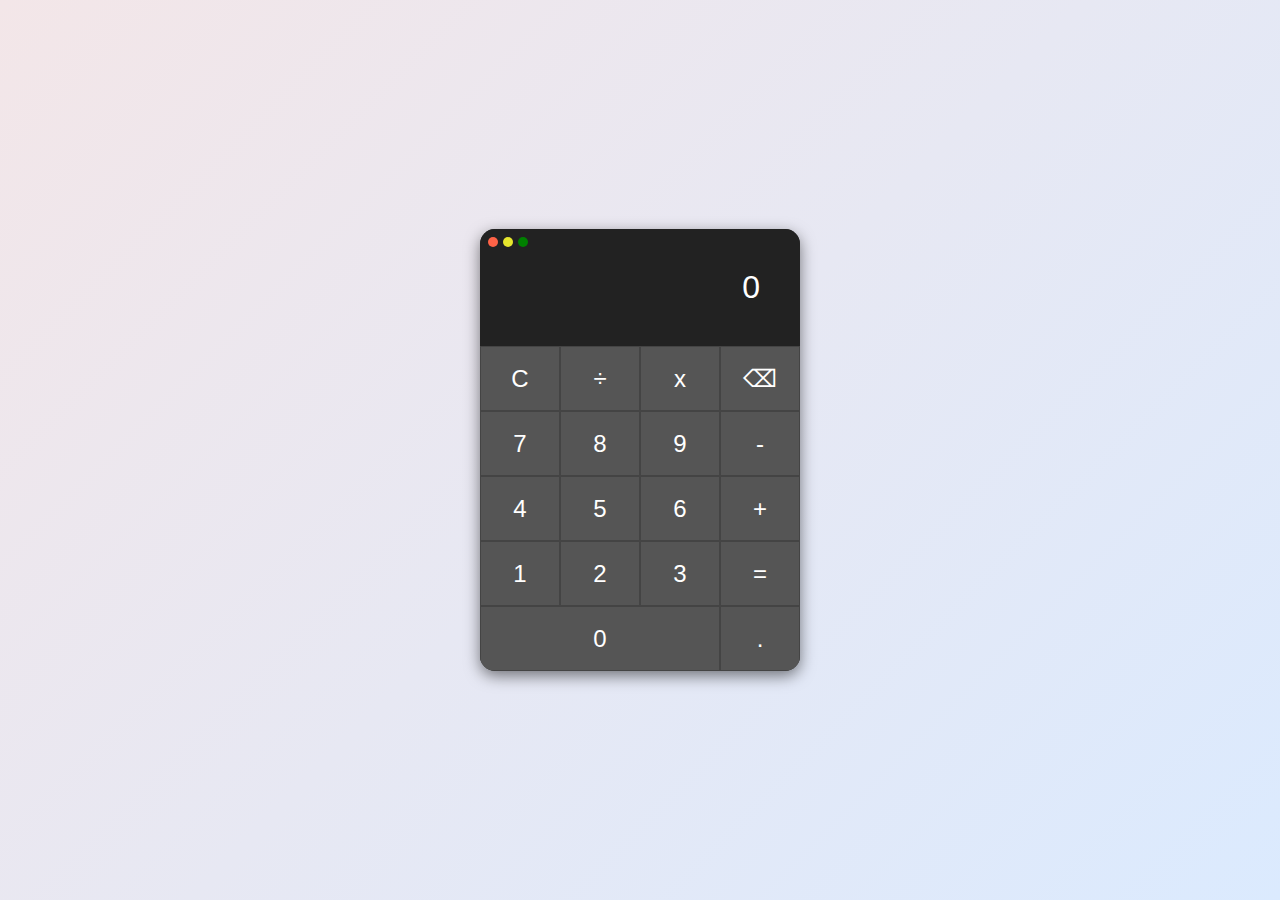
<file: index.html>
<!DOCTYPE html>
<html lang="en">
    <head>
        <meta charset="UTF-8" />
        <meta name="viewport" content="width=device-width, initial-scale=1.0" />
        <title>index</title>
        <link rel="stylesheet" href="style.css" />
    </head>
    <body>
        <div class="calculator">
            <div class="circle-wrap">
                <span></span>
                <span></span>
                <span></span>
            </div>

            <div id="result">0</div>
            <div class="buttons">
                <button class="function clear">C</button>
                <button class="function operator">÷</button>
                <button class="function operator">x</button>
                <button class="function operator">⌫</button>

                <button class="number">7</button>
                <button class="number">8</button>
                <button class="number">9</button>
                <button class="operator">-</button>

                <button class="number">4</button>
                <button class="number">5</button>
                <button class="number">6</button>
                <button class="operator">+</button>

                <button class="number">1</button>
                <button class="number">2</button>
                <button class="number">3</button>
                <button class="equals">=</button>

                <button class="zero number">0</button>
                <button class="float">.</button>
            </div>
        </div>

        <script src="main.js"></script>
    </body>
</html>
</file>
<file: style.css>
/* Style */
* {
    margin: 0;
    padding: 0;
    box-sizing: border-box;
}

body {
    height: 100vh;
    background: linear-gradient(135deg, #f3e6e8, #dbeafe);
    color: #333;
    font-family: "Arial", sans-serif;
}

.calculator {
    position: relative;
    width: 320px;
    background-color: #333;
    border-radius: 15px;
    overflow: hidden;
    box-shadow: 0 5px 15px rgba(0, 0, 0, 0.5);

    position: absolute;
    left: 50%;
    top: 50%;
    transform: translate(-50%, -50%);
}

.circle-wrap {
    position: absolute;
    left: 8px;
    top: 8px;

    width: 40px;
    display: flex;
    justify-content: space-between;
}

.circle-wrap > span {
    flex: 0 0 10px;
    height: 10px;
    text-indent: -9999px;

    background-color: tomato;
    border-radius: 100%;
    cursor: pointer;
    transition: all 0.5s;
}

.circle-wrap > span:hover {
    transform: scale(1.3);
}

.circle-wrap > span:nth-child(2) {
    background-color: rgb(230, 230, 45);
}

.circle-wrap > span:nth-child(3) {
    background-color: green;
}

#result {
    padding: 40px;
    background-color: #222;
    color: white;
    text-align: right;
    font-size: 2rem;
    min-height: 80px;
    text-align: right;
    outline: none;
}

.buttons {
    display: flex;
    flex-wrap: wrap;
}

button {
    flex: 1 1 25%;
    border: 1px solid #444;
    height: 65px;
    font-size: 1.5rem;
    background-color: #555;
    color: white;
    cursor: pointer;
    transition: all 0.5s;
}

button:hover {
    background-color: #666;
    transform: scale(1.1);
}

.zero {
    flex: 1 0 75%;
}
</file>
